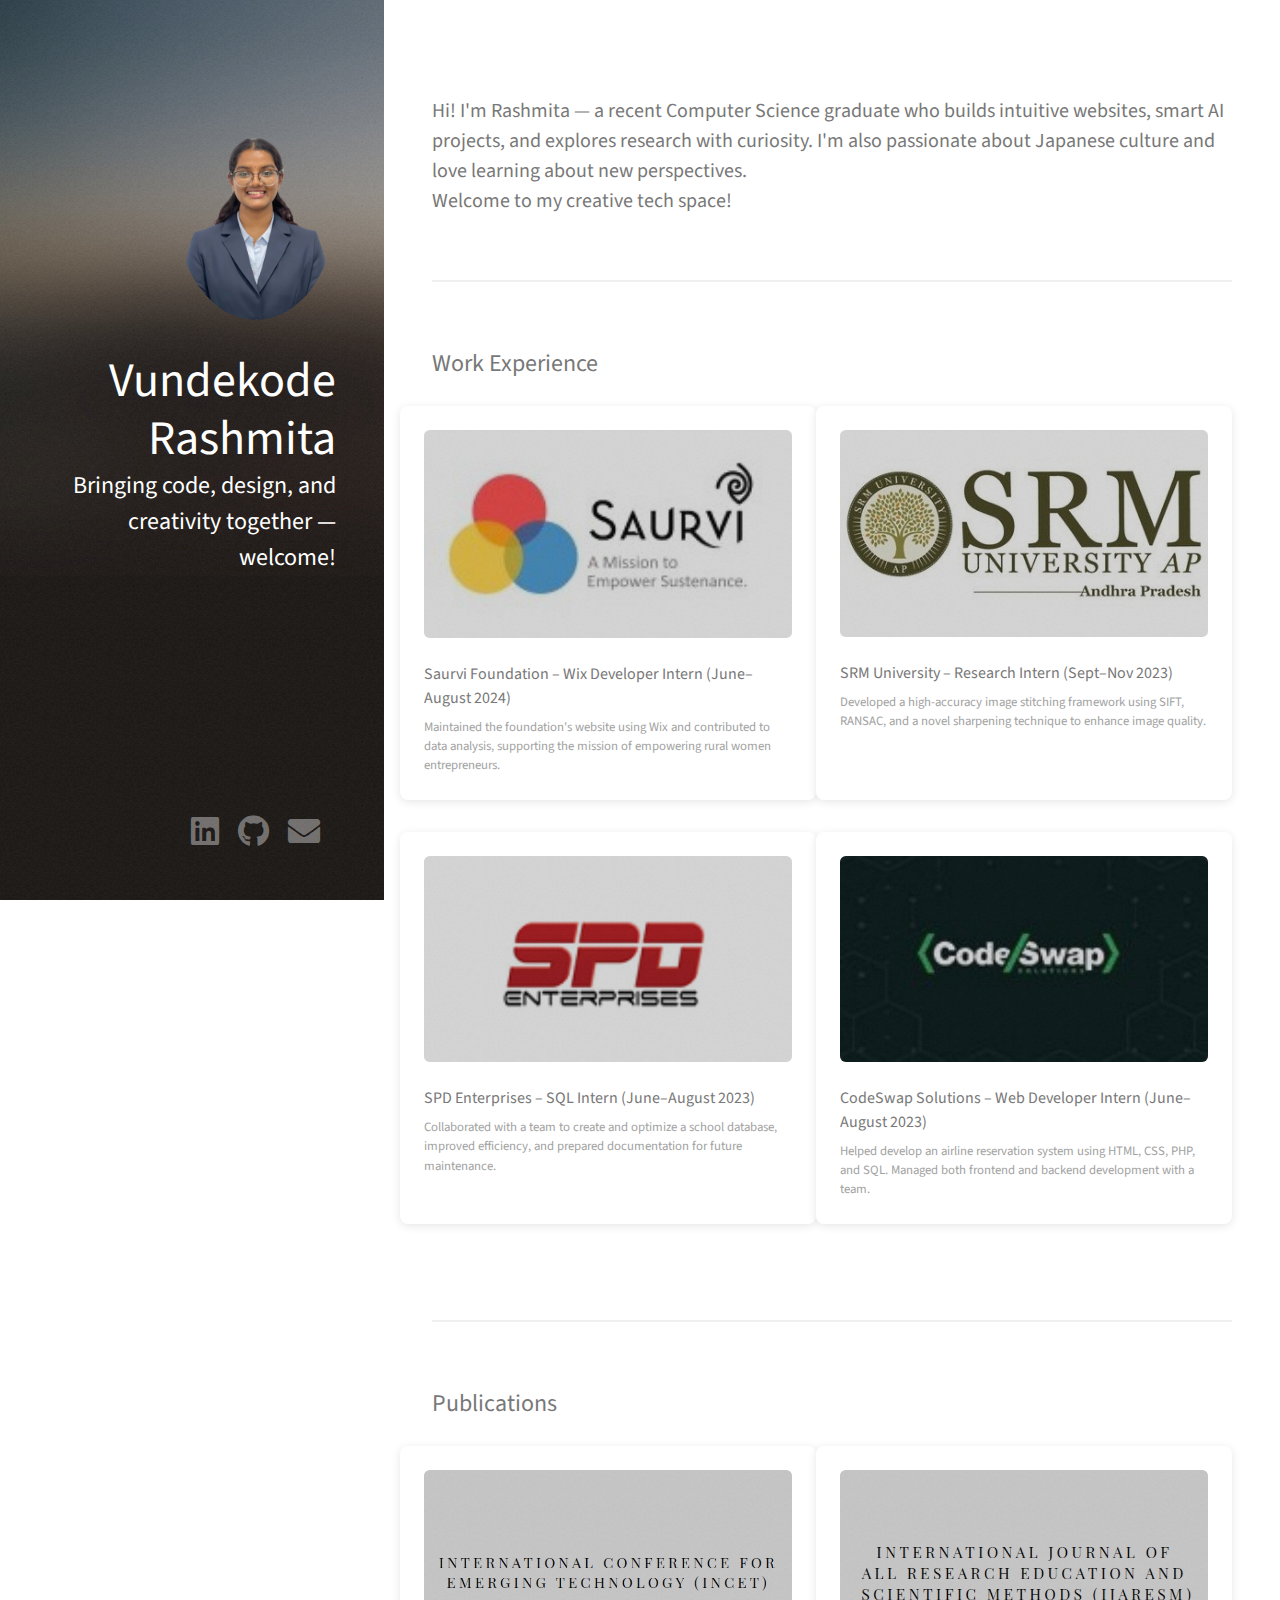
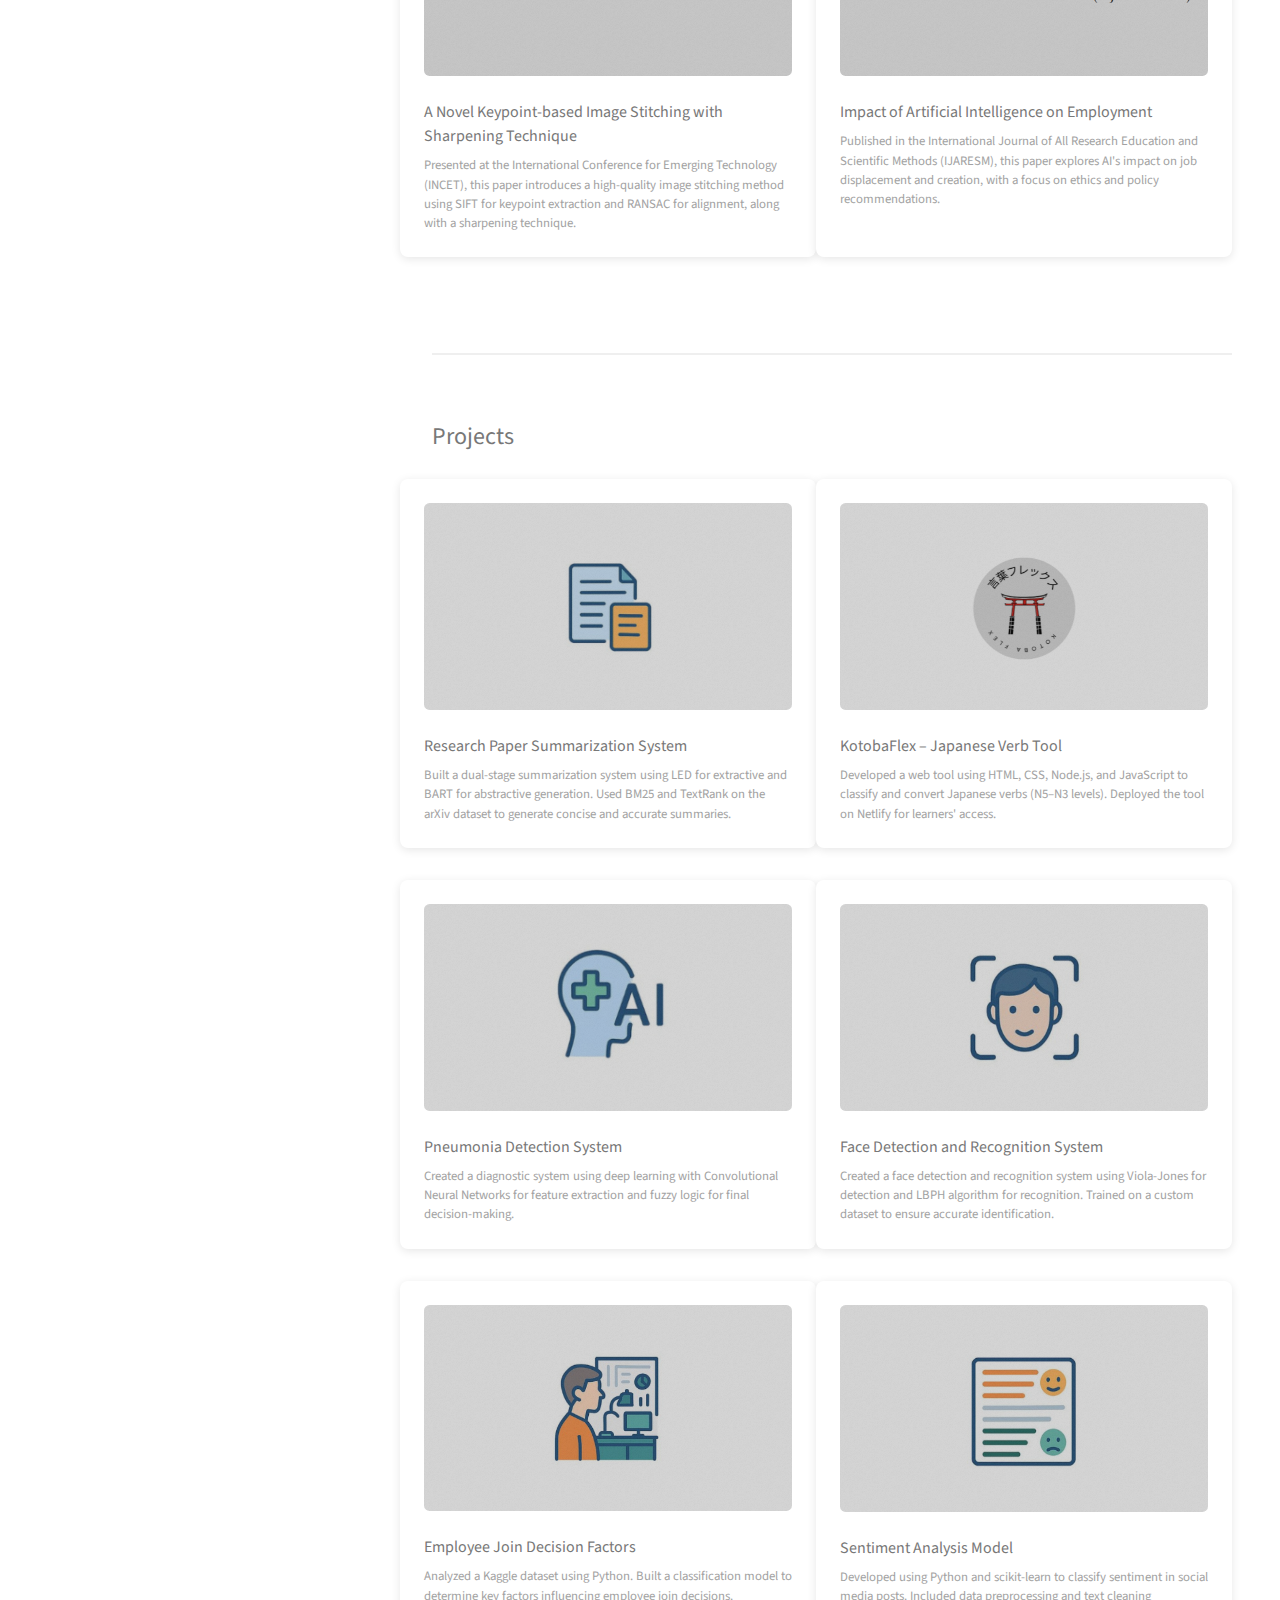
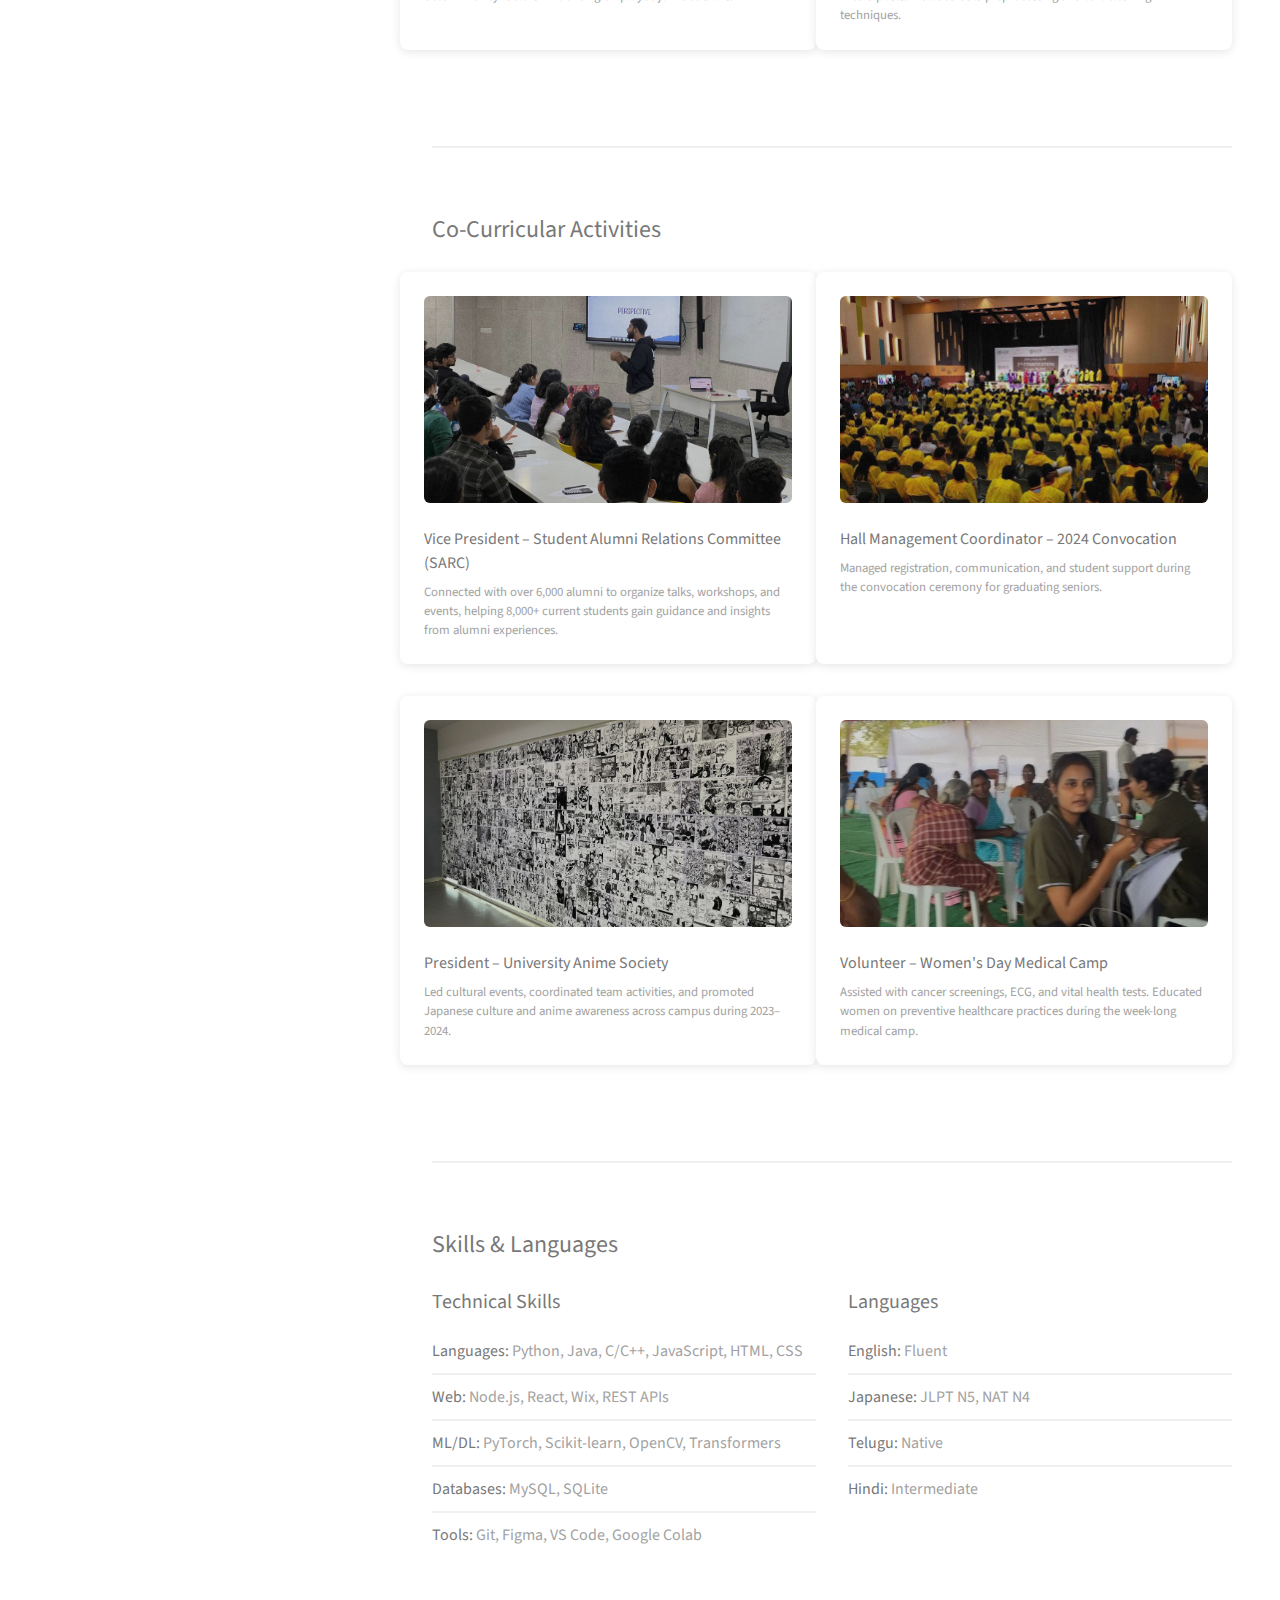
<file: html5up-strata/index.html>
<!DOCTYPE HTML>
<!--
	Strata by HTML5 UP
	html5up.net | @ajlkn
	Free for personal and commercial use under the CCA 3.0 license (html5up.net/license)
--><style>
  section .work-item {
    background-color: #fff;
    padding: 1.5em;
    border-radius: 8px;
    box-shadow: 0 2px 10px rgba(0,0,0,0.1);
    transition: transform 0.3s ease;
  }

  section .work-item:hover {
    transform: translateY(-5px);
  }

  section .work-item img {
    border-radius: 6px;
    margin-bottom: 1em;
  }
</style>

<html>
	<head>
		<title>Portfolio</title>
		<meta charset="utf-8" />
		<meta name="viewport" content="width=device-width, initial-scale=1, user-scalable=no" />
		<link rel="stylesheet" href="assets/css/main.css" />
	</head>
	<body class="is-preload">

		<!-- Header -->
			<header id="header">
				<div class="inner">
					<a href="#" class="image avatar"><img src="images\IMG_7330.PNG" alt="" /></a>
					<h1><strong>Vundekode Rashmita</strong><br /></h1>
					<h4>Bringing code, design, and creativity together — welcome!<br /></h4>
					
				</div>
			</header>

		<!-- Main -->
			<div id="main">

				<!-- One -->
					<section id="one">
						<header class="major">
							<h3>Hi! I'm Rashmita — a recent Computer Science graduate who builds intuitive websites, smart AI projects, and explores research with curiosity. I'm also passionate about Japanese culture and love learning about new perspectives. 
								<br>Welcome to my creative tech space!
							</h3>
						</header>
					</section>

				<!-- Work Experience -->
<section id="work-experience"> 
	<h2>Work Experience</h2>
	<div class="row">

		<!-- Saurvi Foundation -->
		<article class="col-6 col-12-xsmall work-item">
			<a href="images/fulls/01.jpg" class="image fit thumb">
				<img src="images\saurvi.jpeg" alt="Saurvi Foundation" />
			</a>
			<h3>Saurvi Foundation – Wix Developer Intern (June–August 2024)</h3>
			<p>Maintained the foundation's website using Wix and contributed to data analysis, supporting the mission of empowering rural women entrepreneurs.</p>
		</article>

		<!-- SRM University -->
		<article class="col-6 col-12-xsmall work-item">
			<a href="images\SRM.jpeg" class="image fit thumb">
				<img src="images\SRM.jpg" alt="SRM University" />
			</a>
			<h3>SRM University – Research Intern (Sept–Nov 2023)</h3>
			<p>Developed a high-accuracy image stitching framework using SIFT, RANSAC, and a novel sharpening technique to enhance image quality.</p>
		</article>

		<!-- SPD Enterprises -->
		<article class="col-6 col-12-xsmall work-item">
			<a href="images/fulls/03.jpg" class="image fit thumb">
				<img src="images\SPD.jpg" alt="SPD Enterprises" />
			</a>
			<h3>SPD Enterprises – SQL Intern (June–August 2023)</h3>
			<p>Collaborated with a team to create and optimize a school database, improved efficiency, and prepared documentation for future maintenance.</p>
		</article>

		<!-- CodeSwap Solutions -->
		<article class="col-6 col-12-xsmall work-item">
			<a href="images/fulls/04.jpg" class="image fit thumb">
				<img src="images\CodeSwap.jpeg" alt="CodeSwap Solutions" />
			</a>
			<h3>CodeSwap Solutions – Web Developer Intern (June–August 2023)</h3>
			<p>Helped develop an airline reservation system using HTML, CSS, PHP, and SQL. Managed both frontend and backend development with a team.</p>
		</article>

	</div>
</section>

<!-- Publications -->
<section id="publications"> 
	<h2>Publications</h2>
	<div class="row">

		<!-- Image Stitching Paper -->
		<article class="col-6 col-12-xsmall work-item">
			<a href="images/fulls/02.jpg" class="image fit thumb">
				<img src="images\INCET.png" alt="Image Stitching Paper" />
			</a>
			<h3>A Novel Keypoint-based Image Stitching with Sharpening Technique</h3>
			<p>Presented at the International Conference for Emerging Technology (INCET), this paper introduces a high-quality image stitching method using SIFT for keypoint extraction and RANSAC for alignment, along with a sharpening technique.</p>
		</article>

		<!-- AI and Employment Paper -->
		<article class="col-6 col-12-xsmall work-item">
			<a href="images/fulls/03.jpg" class="image fit thumb">
				<img src="images\IJARESM.png" alt="AI and Employment Paper" />
			</a>
			<h3>Impact of Artificial Intelligence on Employment</h3>
			<p>Published in the International Journal of All Research Education and Scientific Methods (IJARESM), this paper explores AI's impact on job displacement and creation, with a focus on ethics and policy recommendations.</p>
		</article>

	</div>
</section>


<!-- Projects -->
<section id="projects"> 
	<h2>Projects</h2>
	<div class="row">

		<!-- Research Paper Summarizer -->
		<article class="col-6 col-12-xsmall work-item">
			<a href="images\Research.jpg" class="image fit thumb">
				<img src="images\research logo.png" alt="Research Paper Summarizer" />
			</a>
			<h3>Research Paper Summarization System</h3>
			<p>Built a dual-stage summarization system using LED for extractive and BART for abstractive generation. Used BM25 and TextRank on the arXiv dataset to generate concise and accurate summaries.</p>
		</article>

		<!-- KotobaFlex -->
		<article class="col-6 col-12-xsmall work-item">
			<a href="images/fulls/04.jpg" class="image fit thumb">
				<img src="images\Kotoba logo.png" alt="KotobaFlex" />
			</a>
			<h3>KotobaFlex – Japanese Verb Tool</h3>
			<p>Developed a web tool using HTML, CSS, Node.js, and JavaScript to classify and convert Japanese verbs (N5–N3 levels). Deployed the tool on Netlify for learners' access.</p>
		</article>

		<!-- Pneumonia Detection System -->
		<article class="col-6 col-12-xsmall work-item">
			<a href="images/fulls/05.jpg" class="image fit thumb">
				<img src="images\pnue logo.png" alt="Pneumonia Detection" />
			</a>
			<h3>Pneumonia Detection System</h3>
			<p>Created a diagnostic system using deep learning with Convolutional Neural Networks for feature extraction and fuzzy logic for final decision-making.</p>
		</article>

<!-- Face Detection and Recognition -->
		<article class="col-6 col-12-xsmall work-item">
			<a href="images/fulls/08.jpg" class="image fit thumb">
				<img src="images\face logo.png" alt="Face Recognition" />
			</a>
			<h3>Face Detection and Recognition System</h3>
			<p>Created a face detection and recognition system using Viola-Jones for detection and LBPH algorithm for recognition. Trained on a custom dataset to ensure accurate identification.</p>
		</article>

		<!-- Employee Join Decision Factors -->
		<article class="col-6 col-12-xsmall work-item">
			<a href="images/fulls/06.jpg" class="image fit thumb">
				<img src="images\employe logo.png" alt="Employee Decision Factors" />
			</a>
			<h3>Employee Join Decision Factors</h3>
			<p>Analyzed a Kaggle dataset using Python. Built a classification model to determine key factors influencing employee join decisions.</p>
		</article>

		<!-- Sentiment Analysis -->
		<article class="col-6 col-12-xsmall work-item">
			<a href="images/fulls/07.jpg" class="image fit thumb">
				<img src="images\senti logo.png" alt="Sentiment Analysis" />
			</a>
			<h3>Sentiment Analysis Model</h3>
			<p>Developed using Python and scikit-learn to classify sentiment in social media posts. Included data preprocessing and text cleaning techniques.</p>
		</article>

	</div>
</section>


<!-- Co-Curricular Activities -->
<section id="co-curricular"> 
	<h2>Co-Curricular Activities</h2>
	<div class="row">

		<!-- SARC Vice President -->
		<article class="col-6 col-12-xsmall work-item">
			<a href="images/fulls/04.jpg" class="image fit thumb">
				<img src="images\sarc.jpg" alt="SARC Vice President" />
			</a>
			<h3>Vice President – Student Alumni Relations Committee (SARC)</h3>
			<p>Connected with over 6,000 alumni to organize talks, workshops, and events, helping 8,000+ current students gain guidance and insights from alumni experiences.</p>
		</article>

		<!-- Convocation Volunteer -->
		<article class="col-6 col-12-xsmall work-item">
			<a href="images/fulls/05.jpg" class="image fit thumb">
				<img src="images\convocation.jpg" alt="Convocation Volunteer" />
			</a>
			<h3>Hall Management Coordinator – 2024 Convocation</h3>
			<p>Managed registration, communication, and student support during the convocation ceremony for graduating seniors.</p>
		</article>

		<!-- Anime Club President -->
		<article class="col-6 col-12-xsmall work-item">
			<a href="images/fulls/06.jpg" class="image fit thumb">
				<img src="images\anime.jpg" alt="Anime Society President" />
			</a>
			<h3>President – University Anime Society</h3>
			<p>Led cultural events, coordinated team activities, and promoted Japanese culture and anime awareness across campus during 2023–2024.</p>
		</article>

		<!-- Medical Camp Volunteer -->
		<article class="col-6 col-12-xsmall work-item">
			<a href="images/fulls/07.jpg" class="image fit thumb">
				<img src="images\women.jpg" alt="Medical Camp Volunteer" />
			</a>
			<h3>Volunteer – Women's Day Medical Camp</h3>
			<p>Assisted with cancer screenings, ECG, and vital health tests. Educated women on preventive healthcare practices during the week-long medical camp.</p>
		</article>

	</div>
</section>

<!-- <!-- Skills & Languages -->
<section id="skills">
  <h2>Skills & Languages</h2>
  <div class="row">

    <!-- Skills -->
    <article class="col-6 col-12-xsmall">
      <h3>Technical Skills</h3>
      <ul class="alt">
        <li><strong>Languages:</strong> Python, Java, C/C++, JavaScript, HTML, CSS</li>
        <li><strong>Web:</strong> Node.js, React, Wix, REST APIs</li>
        <li><strong>ML/DL:</strong> PyTorch, Scikit-learn, OpenCV, Transformers</li>
        <li><strong>Databases:</strong> MySQL, SQLite</li>
        <li><strong>Tools:</strong> Git, Figma, VS Code, Google Colab</li>
      </ul>
    </article>

    <!-- Languages -->
    <article class="col-6 col-12-xsmall">
      <h3>Languages</h3>
      <ul class="alt">
        <li><strong>English:</strong> Fluent</li>
        <li><strong>Japanese:</strong> JLPT N5, NAT N4</li>
        <li><strong>Telugu:</strong> Native</li>
        <li><strong>Hindi:</strong> Intermediate</li>
      </ul>
    </article>

  </div>
</section>


			<footer id="footer">
				<div class="inner">
					<ul class="icons">
						<li><a href="https://www.linkedin.com/in/rashmita-vundekode-b94478241/" class="icon brands fa-linkedin"><span class="label">LinkedIn</span></a></li>
						<li><a href="https://github.com/vundekoderashmita" class="icon brands fa-github"><span class="label">Github</span></a></li>
						<li>
  <a href="#" class="icon solid fa-envelope" onclick="copyEmail()"> 
    <span class="label">Email</span>
  </a>
</li>

<script>
  function copyEmail() {
    const email = "rashmita_v@srmap.edu.in";
    navigator.clipboard.writeText(email).then(() => {
      alert("Email copied to clipboard!");
    }).catch(err => {
      alert("Failed to copy email.");
      console.error(err);
    });
  }
</script>

					</ul>
				</div>
			</footer>

		<!-- Scripts -->
			<script src="assets/js/jquery.min.js"></script>
			<script src="assets/js/jquery.poptrox.min.js"></script>
			<script src="assets/js/browser.min.js"></script>
			<script src="assets/js/breakpoints.min.js"></script> 
			<script src="assets/js/util.js"></script>
			<script src="assets/js/main.js"></script>

	</body>
</html>
</file>
<file: html5up-strata/assets/css/main.css>
@import url("fontawesome-all.min.css");
@import url("https://fonts.googleapis.com/css?family=Source+Sans+Pro:400,400italic");

/*
	Strata by HTML5 UP
	html5up.net | @ajlkn
	Free for personal and commercial use under the CCA 3.0 license (html5up.net/license)
*/

html, body, div, span, applet, object,
iframe, h1, h2, h3, h4, h5, h6, p, blockquote,
pre, a, abbr, acronym, address, big, cite,
code, del, dfn, em, img, ins, kbd, q, s, samp,
small, strike, strong, sub, sup, tt, var, b,
u, i, center, dl, dt, dd, ol, ul, li, fieldset,
form, label, legend, table, caption, tbody,
tfoot, thead, tr, th, td, article, aside,
canvas, details, embed, figure, figcaption,
footer, header, hgroup, menu, nav, output, ruby,
section, summary, time, mark, audio, video {
	margin: 0;
	padding: 0;
	border: 0;
	font-size: 100%;
	font: inherit;
	vertical-align: baseline;}

article, aside, details, figcaption, figure,
footer, header, hgroup, menu, nav, section {
	display: block;}

body {
	line-height: 1;
}

ol, ul {
	list-style: none;
}

blockquote, q {
	quotes: none;
}

	blockquote:before, blockquote:after, q:before, q:after {
		content: '';
		content: none;
	}

table {
	border-collapse: collapse;
	border-spacing: 0;
}

body {
	-webkit-text-size-adjust: none;
}

mark {
	background-color: transparent;
	color: inherit;
}

input::-moz-focus-inner {
	border: 0;
	padding: 0;
}

input, select, textarea {
	-moz-appearance: none;
	-webkit-appearance: none;
	-ms-appearance: none;
	appearance: none;
}

/* Basic */

	html {
		box-sizing: border-box;
	}

	*, *:before, *:after {
		box-sizing: inherit;
	}

	body {
		background: #fff;
	}

		body.is-preload *, body.is-preload *:before, body.is-preload *:after {
			-moz-animation: none !important;
			-webkit-animation: none !important;
			-ms-animation: none !important;
			animation: none !important;
			-moz-transition: none !important;
			-webkit-transition: none !important;
			-ms-transition: none !important;
			transition: none !important;
		}

	body, input, select, textarea {
		color: #a2a2a2;
		font-family: "Source Sans Pro", Helvetica, sans-serif;
		font-size: 16pt;
		font-weight: 400;
		line-height: 1.75em;
	}

	a {
		-moz-transition: color 0.2s ease-in-out, border-color 0.2s ease-in-out;
		-webkit-transition: color 0.2s ease-in-out, border-color 0.2s ease-in-out;
		-ms-transition: color 0.2s ease-in-out, border-color 0.2s ease-in-out;
		transition: color 0.2s ease-in-out, border-color 0.2s ease-in-out;
		border-bottom: dotted 1px;
		color: #49bf9d;
		text-decoration: none;
	}

		a:hover {
			border-bottom-color: transparent;
			color: #49bf9d !important;
			text-decoration: none;
		}

	strong, b {
		color: #787878;
		font-weight: 400;
	}

	em, i {
		font-style: italic;
	}

	p {
		margin: 0 0 2em 0;
	}

	h1, h2, h3, h4, h5, h6 {
		color: #787878;
		font-weight: 400;
		line-height: 1em;
		margin: 0 0 1em 0;
	}

		h1 a, h2 a, h3 a, h4 a, h5 a, h6 a {
			color: inherit;
			text-decoration: none;
		}

	h1 {
		font-size: 2em;
		line-height: 1.5em;
	}

	h2 {
		font-size: 1.5em;
		line-height: 1.5em;
	}

	h3 {
		font-size: 1.25em;
		line-height: 1.5em;
	}

	h4 {
		font-size: 1.1em;
		line-height: 1.5em;
	}

	h5 {
		font-size: 0.9em;
		line-height: 1.5em;
	}

	h6 {
		font-size: 0.7em;
		line-height: 1.5em;
	}

	sub {
		font-size: 0.8em;
		position: relative;
		top: 0.5em;
	}

	sup {
		font-size: 0.8em;
		position: relative;
		top: -0.5em;
	}

	hr {
		border: 0;
		border-bottom: solid 2px #efefef;
		margin: 2em 0;
	}

		hr.major {
			margin: 3em 0;
		}

	blockquote {
		border-left: solid 6px #efefef;
		font-style: italic;
		margin: 0 0 2em 0;
		padding: 0.5em 0 0.5em 1.5em;
	}

	code {
		background: #f7f7f7;
		border-radius: 0.35em;
		border: solid 2px #efefef;
		font-family: "Courier New", monospace;
		font-size: 0.9em;
		margin: 0 0.25em;
		padding: 0.25em 0.65em;
	}

	pre {
		-webkit-overflow-scrolling: touch;
		font-family: "Courier New", monospace;
		font-size: 0.9em;
		margin: 0 0 2em 0;
	}

		pre code {
			display: block;
			line-height: 1.75em;
			padding: 1em 1.5em;
			overflow-x: auto;
		}

	.align-left {
		text-align: left;
	}

	.align-center {
		text-align: center;
	}

	.align-right {
		text-align: right;
	}

/* Container */

	.container {
		margin: 0 auto;
		max-width: calc(100% - 4em);
		width: 100%;
	}

		.container.xsmall {
			width: 25%;
		}

		.container.small {
			width: 50%;
		}

		.container.medium {
			width: 75%;
		}

		.container.large {
			width: 125%;
		}

		.container.xlarge {
			width: 150%;
		}

		.container.max {
			width: 100%;
		}

		@media screen and (max-width: 980px) {

			.container {
				width: 100% !important;
				max-width: 100% !important;
			}

		}

		@media screen and (max-width: 480px) {

			.container {
				max-width: calc(100% - 3em);
			}

		}

/* Row */

	.row {
		display: flex;
		flex-wrap: wrap;
		box-sizing: border-box;
		align-items: stretch;
	}

		.row > * {
			box-sizing: border-box;
		}

		.row.gtr-uniform > * > :last-child {
			margin-bottom: 0;
		}

		.row.aln-left {
			justify-content: flex-start;
		}

		.row.aln-center {
			justify-content: center;
		}

		.row.aln-right {
			justify-content: flex-end;
		}

		.row.aln-top {
			align-items: flex-start;
		}

		.row.aln-middle {
			align-items: center;
		}

		.row.aln-bottom {
			align-items: flex-end;
		}

		.row > .imp {
			order: -1;
		}

		.row > .col-1 {
			width: 8.33333%;
		}

		.row > .off-1 {
			margin-left: 8.33333%;
		}

		.row > .col-2 {
			width: 16.66667%;
		}

		.row > .off-2 {
			margin-left: 16.66667%;
		}

		.row > .col-3 {
			width: 25%;
		}

		.row > .off-3 {
			margin-left: 25%;
		}

		.row > .col-4 {
			width: 33.33333%;
		}

		.row > .off-4 {
			margin-left: 33.33333%;
		}

		.row > .col-5 {
			width: 41.66667%;
		}

		.row > .off-5 {
			margin-left: 41.66667%;
		}

		.row > .col-6 {
			width: 50%;
		}

		.row > .off-6 {
			margin-left: 50%;
		}

		.row > .col-7 {
			width: 58.33333%;
		}

		.row > .off-7 {
			margin-left: 58.33333%;
		}

		.row > .col-8 {
			width: 66.66667%;
		}

		.row > .off-8 {
			margin-left: 66.66667%;
		}

		.row > .col-9 {
			width: 75%;
		}

		.row > .off-9 {
			margin-left: 75%;
		}

		.row > .col-10 {
			width: 83.33333%;
		}

		.row > .off-10 {
			margin-left: 83.33333%;
		}

		.row > .col-11 {
			width: 91.66667%;
		}

		.row > .off-11 {
			margin-left: 91.66667%;
		}

		.row > .col-12 {
			width: 100%;
		}

		.row > .off-12 {
			margin-left: 100%;
		}

		.row.gtr-0 {
			margin-top: 0;
			margin-left: 0em;
		}

			.row.gtr-0 > * {
				padding: 0 0 0 0em;
			}

			.row.gtr-0.gtr-uniform {
				margin-top: 0em;
			}

				.row.gtr-0.gtr-uniform > * {
					padding-top: 0em;
				}

		.row.gtr-25 {
			margin-top: 0;
			margin-left: -0.625em;
		}

			.row.gtr-25 > * {
				padding: 0 0 0 0.625em;
			}

			.row.gtr-25.gtr-uniform {
				margin-top: -0.625em;
			}

				.row.gtr-25.gtr-uniform > * {
					padding-top: 0.625em;
				}

		.row.gtr-50 {
			margin-top: 0;
			margin-left: -1.25em;
		}

			.row.gtr-50 > * {
				padding: 0 0 0 1.25em;
			}

			.row.gtr-50.gtr-uniform {
				margin-top: -1.25em;
			}

				.row.gtr-50.gtr-uniform > * {
					padding-top: 1.25em;
				}

		.row {
			margin-top: 0;
			margin-left: -2.5em;
		}

			.row > * {
				padding: 0 0 0 2.5em;
			}

			.row.gtr-uniform {
				margin-top: -2.5em;
			}

				.row.gtr-uniform > * {
					padding-top: 2.5em;
				}

		.row.gtr-150 {
			margin-top: 0;
			margin-left: -3.75em;
		}

			.row.gtr-150 > * {
				padding: 0 0 0 3.75em;
			}

			.row.gtr-150.gtr-uniform {
				margin-top: -3.75em;
			}

				.row.gtr-150.gtr-uniform > * {
					padding-top: 3.75em;
				}

		.row.gtr-200 {
			margin-top: 0;
			margin-left: -5em;
		}

			.row.gtr-200 > * {
				padding: 0 0 0 5em;
			}

			.row.gtr-200.gtr-uniform {
				margin-top: -5em;
			}

				.row.gtr-200.gtr-uniform > * {
					padding-top: 5em;
				}

		@media screen and (max-width: 1800px) {

			.row {
				display: flex;
				flex-wrap: wrap;
				box-sizing: border-box;
				align-items: stretch;
			}

				.row > * {
					box-sizing: border-box;
				}

				.row.gtr-uniform > * > :last-child {
					margin-bottom: 0;
				}

				.row.aln-left {
					justify-content: flex-start;
				}

				.row.aln-center {
					justify-content: center;
				}

				.row.aln-right {
					justify-content: flex-end;
				}

				.row.aln-top {
					align-items: flex-start;
				}

				.row.aln-middle {
					align-items: center;
				}

				.row.aln-bottom {
					align-items: flex-end;
				}

				.row > .imp-xlarge {
					order: -1;
				}

				.row > .col-1-xlarge {
					width: 8.33333%;
				}

				.row > .off-1-xlarge {
					margin-left: 8.33333%;
				}

				.row > .col-2-xlarge {
					width: 16.66667%;
				}

				.row > .off-2-xlarge {
					margin-left: 16.66667%;
				}

				.row > .col-3-xlarge {
					width: 25%;
				}

				.row > .off-3-xlarge {
					margin-left: 25%;
				}

				.row > .col-4-xlarge {
					width: 33.33333%;
				}

				.row > .off-4-xlarge {
					margin-left: 33.33333%;
				}

				.row > .col-5-xlarge {
					width: 41.66667%;
				}

				.row > .off-5-xlarge {
					margin-left: 41.66667%;
				}

				.row > .col-6-xlarge {
					width: 50%;
				}

				.row > .off-6-xlarge {
					margin-left: 50%;
				}

				.row > .col-7-xlarge {
					width: 58.33333%;
				}

				.row > .off-7-xlarge {
					margin-left: 58.33333%;
				}

				.row > .col-8-xlarge {
					width: 66.66667%;
				}

				.row > .off-8-xlarge {
					margin-left: 66.66667%;
				}

				.row > .col-9-xlarge {
					width: 75%;
				}

				.row > .off-9-xlarge {
					margin-left: 75%;
				}

				.row > .col-10-xlarge {
					width: 83.33333%;
				}

				.row > .off-10-xlarge {
					margin-left: 83.33333%;
				}

				.row > .col-11-xlarge {
					width: 91.66667%;
				}

				.row > .off-11-xlarge {
					margin-left: 91.66667%;
				}

				.row > .col-12-xlarge {
					width: 100%;
				}

				.row > .off-12-xlarge {
					margin-left: 100%;
				}

				.row.gtr-0 {
					margin-top: 0;
					margin-left: 0em;
				}

					.row.gtr-0 > * {
						padding: 0 0 0 0em;
					}

					.row.gtr-0.gtr-uniform {
						margin-top: 0em;
					}

						.row.gtr-0.gtr-uniform > * {
							padding-top: 0em;
						}

				.row.gtr-25 {
					margin-top: 0;
					margin-left: -0.625em;
				}

					.row.gtr-25 > * {
						padding: 0 0 0 0.625em;
					}

					.row.gtr-25.gtr-uniform {
						margin-top: -0.625em;
					}

						.row.gtr-25.gtr-uniform > * {
							padding-top: 0.625em;
						}

				.row.gtr-50 {
					margin-top: 0;
					margin-left: -1.25em;
				}

					.row.gtr-50 > * {
						padding: 0 0 0 1.25em;
					}

					.row.gtr-50.gtr-uniform {
						margin-top: -1.25em;
					}

						.row.gtr-50.gtr-uniform > * {
							padding-top: 1.25em;
						}

				.row {
					margin-top: 0;
					margin-left: -2.5em;
				}

					.row > * {
						padding: 0 0 0 2.5em;
					}

					.row.gtr-uniform {
						margin-top: -2.5em;
					}

						.row.gtr-uniform > * {
							padding-top: 2.5em;
						}

				.row.gtr-150 {
					margin-top: 0;
					margin-left: -3.75em;
				}

					.row.gtr-150 > * {
						padding: 0 0 0 3.75em;
					}

					.row.gtr-150.gtr-uniform {
						margin-top: -3.75em;
					}

						.row.gtr-150.gtr-uniform > * {
							padding-top: 3.75em;
						}

				.row.gtr-200 {
					margin-top: 0;
					margin-left: -5em;
				}

					.row.gtr-200 > * {
						padding: 0 0 0 5em;
					}

					.row.gtr-200.gtr-uniform {
						margin-top: -5em;
					}

						.row.gtr-200.gtr-uniform > * {
							padding-top: 5em;
						}

		}

		@media screen and (max-width: 1280px) {

			.row {
				display: flex;
				flex-wrap: wrap;
				box-sizing: border-box;
				align-items: stretch;
			}

				.row > * {
					box-sizing: border-box;
				}

				.row.gtr-uniform > * > :last-child {
					margin-bottom: 0;
				}

				.row.aln-left {
					justify-content: flex-start;
				}

				.row.aln-center {
					justify-content: center;
				}

				.row.aln-right {
					justify-content: flex-end;
				}

				.row.aln-top {
					align-items: flex-start;
				}

				.row.aln-middle {
					align-items: center;
				}

				.row.aln-bottom {
					align-items: flex-end;
				}

				.row > .imp-large {
					order: -1;
				}

				.row > .col-1-large {
					width: 8.33333%;
				}

				.row > .off-1-large {
					margin-left: 8.33333%;
				}

				.row > .col-2-large {
					width: 16.66667%;
				}

				.row > .off-2-large {
					margin-left: 16.66667%;
				}

				.row > .col-3-large {
					width: 25%;
				}

				.row > .off-3-large {
					margin-left: 25%;
				}

				.row > .col-4-large {
					width: 33.33333%;
				}

				.row > .off-4-large {
					margin-left: 33.33333%;
				}

				.row > .col-5-large {
					width: 41.66667%;
				}

				.row > .off-5-large {
					margin-left: 41.66667%;
				}

				.row > .col-6-large {
					width: 50%;
				}

				.row > .off-6-large {
					margin-left: 50%;
				}

				.row > .col-7-large {
					width: 58.33333%;
				}

				.row > .off-7-large {
					margin-left: 58.33333%;
				}

				.row > .col-8-large {
					width: 66.66667%;
				}

				.row > .off-8-large {
					margin-left: 66.66667%;
				}

				.row > .col-9-large {
					width: 75%;
				}

				.row > .off-9-large {
					margin-left: 75%;
				}

				.row > .col-10-large {
					width: 83.33333%;
				}

				.row > .off-10-large {
					margin-left: 83.33333%;
				}

				.row > .col-11-large {
					width: 91.66667%;
				}

				.row > .off-11-large {
					margin-left: 91.66667%;
				}

				.row > .col-12-large {
					width: 100%;
				}

				.row > .off-12-large {
					margin-left: 100%;
				}

				.row.gtr-0 {
					margin-top: 0;
					margin-left: 0em;
				}

					.row.gtr-0 > * {
						padding: 0 0 0 0em;
					}

					.row.gtr-0.gtr-uniform {
						margin-top: 0em;
					}

						.row.gtr-0.gtr-uniform > * {
							padding-top: 0em;
						}

				.row.gtr-25 {
					margin-top: 0;
					margin-left: -0.5em;
				}

					.row.gtr-25 > * {
						padding: 0 0 0 0.5em;
					}

					.row.gtr-25.gtr-uniform {
						margin-top: -0.5em;
					}

						.row.gtr-25.gtr-uniform > * {
							padding-top: 0.5em;
						}

				.row.gtr-50 {
					margin-top: 0;
					margin-left: -1em;
				}

					.row.gtr-50 > * {
						padding: 0 0 0 1em;
					}

					.row.gtr-50.gtr-uniform {
						margin-top: -1em;
					}

						.row.gtr-50.gtr-uniform > * {
							padding-top: 1em;
						}

				.row {
					margin-top: 0;
					margin-left: -2em;
				}

					.row > * {
						padding: 0 0 0 2em;
					}

					.row.gtr-uniform {
						margin-top: -2em;
					}

						.row.gtr-uniform > * {
							padding-top: 2em;
						}

				.row.gtr-150 {
					margin-top: 0;
					margin-left: -3em;
				}

					.row.gtr-150 > * {
						padding: 0 0 0 3em;
					}

					.row.gtr-150.gtr-uniform {
						margin-top: -3em;
					}

						.row.gtr-150.gtr-uniform > * {
							padding-top: 3em;
						}

				.row.gtr-200 {
					margin-top: 0;
					margin-left: -4em;
				}

					.row.gtr-200 > * {
						padding: 0 0 0 4em;
					}

					.row.gtr-200.gtr-uniform {
						margin-top: -4em;
					}

						.row.gtr-200.gtr-uniform > * {
							padding-top: 4em;
						}

		}

		@media screen and (max-width: 980px) {

			.row {
				display: flex;
				flex-wrap: wrap;
				box-sizing: border-box;
				align-items: stretch;
			}

				.row > * {
					box-sizing: border-box;
				}

				.row.gtr-uniform > * > :last-child {
					margin-bottom: 0;
				}

				.row.aln-left {
					justify-content: flex-start;
				}

				.row.aln-center {
					justify-content: center;
				}

				.row.aln-right {
					justify-content: flex-end;
				}

				.row.aln-top {
					align-items: flex-start;
				}

				.row.aln-middle {
					align-items: center;
				}

				.row.aln-bottom {
					align-items: flex-end;
				}

				.row > .imp-medium {
					order: -1;
				}

				.row > .col-1-medium {
					width: 8.33333%;
				}

				.row > .off-1-medium {
					margin-left: 8.33333%;
				}

				.row > .col-2-medium {
					width: 16.66667%;
				}

				.row > .off-2-medium {
					margin-left: 16.66667%;
				}

				.row > .col-3-medium {
					width: 25%;
				}

				.row > .off-3-medium {
					margin-left: 25%;
				}

				.row > .col-4-medium {
					width: 33.33333%;
				}

				.row > .off-4-medium {
					margin-left: 33.33333%;
				}

				.row > .col-5-medium {
					width: 41.66667%;
				}

				.row > .off-5-medium {
					margin-left: 41.66667%;
				}

				.row > .col-6-medium {
					width: 50%;
				}

				.row > .off-6-medium {
					margin-left: 50%;
				}

				.row > .col-7-medium {
					width: 58.33333%;
				}

				.row > .off-7-medium {
					margin-left: 58.33333%;
				}

				.row > .col-8-medium {
					width: 66.66667%;
				}

				.row > .off-8-medium {
					margin-left: 66.66667%;
				}

				.row > .col-9-medium {
					width: 75%;
				}

				.row > .off-9-medium {
					margin-left: 75%;
				}

				.row > .col-10-medium {
					width: 83.33333%;
				}

				.row > .off-10-medium {
					margin-left: 83.33333%;
				}

				.row > .col-11-medium {
					width: 91.66667%;
				}

				.row > .off-11-medium {
					margin-left: 91.66667%;
				}

				.row > .col-12-medium {
					width: 100%;
				}

				.row > .off-12-medium {
					margin-left: 100%;
				}

				.row.gtr-0 {
					margin-top: 0;
					margin-left: 0em;
				}

					.row.gtr-0 > * {
						padding: 0 0 0 0em;
					}

					.row.gtr-0.gtr-uniform {
						margin-top: 0em;
					}

						.row.gtr-0.gtr-uniform > * {
							padding-top: 0em;
						}

				.row.gtr-25 {
					margin-top: 0;
					margin-left: -0.5em;
				}

					.row.gtr-25 > * {
						padding: 0 0 0 0.5em;
					}

					.row.gtr-25.gtr-uniform {
						margin-top: -0.5em;
					}

						.row.gtr-25.gtr-uniform > * {
							padding-top: 0.5em;
						}

				.row.gtr-50 {
					margin-top: 0;
					margin-left: -1em;
				}

					.row.gtr-50 > * {
						padding: 0 0 0 1em;
					}

					.row.gtr-50.gtr-uniform {
						margin-top: -1em;
					}

						.row.gtr-50.gtr-uniform > * {
							padding-top: 1em;
						}

				.row {
					margin-top: 0;
					margin-left: -2em;
				}

					.row > * {
						padding: 0 0 0 2em;
					}

					.row.gtr-uniform {
						margin-top: -2em;
					}

						.row.gtr-uniform > * {
							padding-top: 2em;
						}

				.row.gtr-150 {
					margin-top: 0;
					margin-left: -3em;
				}

					.row.gtr-150 > * {
						padding: 0 0 0 3em;
					}

					.row.gtr-150.gtr-uniform {
						margin-top: -3em;
					}

						.row.gtr-150.gtr-uniform > * {
							padding-top: 3em;
						}

				.row.gtr-200 {
					margin-top: 0;
					margin-left: -4em;
				}

					.row.gtr-200 > * {
						padding: 0 0 0 4em;
					}

					.row.gtr-200.gtr-uniform {
						margin-top: -4em;
					}

						.row.gtr-200.gtr-uniform > * {
							padding-top: 4em;
						}

		}

		@media screen and (max-width: 736px) {

			.row {
				display: flex;
				flex-wrap: wrap;
				box-sizing: border-box;
				align-items: stretch;
			}

				.row > * {
					box-sizing: border-box;
				}

				.row.gtr-uniform > * > :last-child {
					margin-bottom: 0;
				}

				.row.aln-left {
					justify-content: flex-start;
				}

				.row.aln-center {
					justify-content: center;
				}

				.row.aln-right {
					justify-content: flex-end;
				}

				.row.aln-top {
					align-items: flex-start;
				}

				.row.aln-middle {
					align-items: center;
				}

				.row.aln-bottom {
					align-items: flex-end;
				}

				.row > .imp-small {
					order: -1;
				}

				.row > .col-1-small {
					width: 8.33333%;
				}

				.row > .off-1-small {
					margin-left: 8.33333%;
				}

				.row > .col-2-small {
					width: 16.66667%;
				}

				.row > .off-2-small {
					margin-left: 16.66667%;
				}

				.row > .col-3-small {
					width: 25%;
				}

				.row > .off-3-small {
					margin-left: 25%;
				}

				.row > .col-4-small {
					width: 33.33333%;
				}

				.row > .off-4-small {
					margin-left: 33.33333%;
				}

				.row > .col-5-small {
					width: 41.66667%;
				}

				.row > .off-5-small {
					margin-left: 41.66667%;
				}

				.row > .col-6-small {
					width: 50%;
				}

				.row > .off-6-small {
					margin-left: 50%;
				}

				.row > .col-7-small {
					width: 58.33333%;
				}

				.row > .off-7-small {
					margin-left: 58.33333%;
				}

				.row > .col-8-small {
					width: 66.66667%;
				}

				.row > .off-8-small {
					margin-left: 66.66667%;
				}

				.row > .col-9-small {
					width: 75%;
				}

				.row > .off-9-small {
					margin-left: 75%;
				}

				.row > .col-10-small {
					width: 83.33333%;
				}

				.row > .off-10-small {
					margin-left: 83.33333%;
				}

				.row > .col-11-small {
					width: 91.66667%;
				}

				.row > .off-11-small {
					margin-left: 91.66667%;
				}

				.row > .col-12-small {
					width: 100%;
				}

				.row > .off-12-small {
					margin-left: 100%;
				}

				.row.gtr-0 {
					margin-top: 0;
					margin-left: 0em;
				}

					.row.gtr-0 > * {
						padding: 0 0 0 0em;
					}

					.row.gtr-0.gtr-uniform {
						margin-top: 0em;
					}

						.row.gtr-0.gtr-uniform > * {
							padding-top: 0em;
						}

				.row.gtr-25 {
					margin-top: 0;
					margin-left: -0.375em;
				}

					.row.gtr-25 > * {
						padding: 0 0 0 0.375em;
					}

					.row.gtr-25.gtr-uniform {
						margin-top: -0.375em;
					}

						.row.gtr-25.gtr-uniform > * {
							padding-top: 0.375em;
						}

				.row.gtr-50 {
					margin-top: 0;
					margin-left: -0.75em;
				}

					.row.gtr-50 > * {
						padding: 0 0 0 0.75em;
					}

					.row.gtr-50.gtr-uniform {
						margin-top: -0.75em;
					}

						.row.gtr-50.gtr-uniform > * {
							padding-top: 0.75em;
						}

				.row {
					margin-top: 0;
					margin-left: -1.5em;
				}

					.row > * {
						padding: 0 0 0 1.5em;
					}

					.row.gtr-uniform {
						margin-top: -1.5em;
					}

						.row.gtr-uniform > * {
							padding-top: 1.5em;
						}

				.row.gtr-150 {
					margin-top: 0;
					margin-left: -2.25em;
				}

					.row.gtr-150 > * {
						padding: 0 0 0 2.25em;
					}

					.row.gtr-150.gtr-uniform {
						margin-top: -2.25em;
					}

						.row.gtr-150.gtr-uniform > * {
							padding-top: 2.25em;
						}

				.row.gtr-200 {
					margin-top: 0;
					margin-left: -3em;
				}

					.row.gtr-200 > * {
						padding: 0 0 0 3em;
					}

					.row.gtr-200.gtr-uniform {
						margin-top: -3em;
					}

						.row.gtr-200.gtr-uniform > * {
							padding-top: 3em;
						}

		}

		@media screen and (max-width: 480px) {

			.row {
				display: flex;
				flex-wrap: wrap;
				box-sizing: border-box;
				align-items: stretch;
			}

				.row > * {
					box-sizing: border-box;
				}

				.row.gtr-uniform > * > :last-child {
					margin-bottom: 0;
				}

				.row.aln-left {
					justify-content: flex-start;
				}

				.row.aln-center {
					justify-content: center;
				}

				.row.aln-right {
					justify-content: flex-end;
				}

				.row.aln-top {
					align-items: flex-start;
				}

				.row.aln-middle {
					align-items: center;
				}

				.row.aln-bottom {
					align-items: flex-end;
				}

				.row > .imp-xsmall {
					order: -1;
				}

				.row > .col-1-xsmall {
					width: 8.33333%;
				}

				.row > .off-1-xsmall {
					margin-left: 8.33333%;
				}

				.row > .col-2-xsmall {
					width: 16.66667%;
				}

				.row > .off-2-xsmall {
					margin-left: 16.66667%;
				}

				.row > .col-3-xsmall {
					width: 25%;
				}

				.row > .off-3-xsmall {
					margin-left: 25%;
				}

				.row > .col-4-xsmall {
					width: 33.33333%;
				}

				.row > .off-4-xsmall {
					margin-left: 33.33333%;
				}

				.row > .col-5-xsmall {
					width: 41.66667%;
				}

				.row > .off-5-xsmall {
					margin-left: 41.66667%;
				}

				.row > .col-6-xsmall {
					width: 50%;
				}

				.row > .off-6-xsmall {
					margin-left: 50%;
				}

				.row > .col-7-xsmall {
					width: 58.33333%;
				}

				.row > .off-7-xsmall {
					margin-left: 58.33333%;
				}

				.row > .col-8-xsmall {
					width: 66.66667%;
				}

				.row > .off-8-xsmall {
					margin-left: 66.66667%;
				}

				.row > .col-9-xsmall {
					width: 75%;
				}

				.row > .off-9-xsmall {
					margin-left: 75%;
				}

				.row > .col-10-xsmall {
					width: 83.33333%;
				}

				.row > .off-10-xsmall {
					margin-left: 83.33333%;
				}

				.row > .col-11-xsmall {
					width: 91.66667%;
				}

				.row > .off-11-xsmall {
					margin-left: 91.66667%;
				}

				.row > .col-12-xsmall {
					width: 100%;
				}

				.row > .off-12-xsmall {
					margin-left: 100%;
				}

				.row.gtr-0 {
					margin-top: 0;
					margin-left: 0em;
				}

					.row.gtr-0 > * {
						padding: 0 0 0 0em;
					}

					.row.gtr-0.gtr-uniform {
						margin-top: 0em;
					}

						.row.gtr-0.gtr-uniform > * {
							padding-top: 0em;
						}

				.row.gtr-25 {
					margin-top: 0;
					margin-left: -0.375em;
				}

					.row.gtr-25 > * {
						padding: 0 0 0 0.375em;
					}

					.row.gtr-25.gtr-uniform {
						margin-top: -0.375em;
					}

						.row.gtr-25.gtr-uniform > * {
							padding-top: 0.375em;
						}

				.row.gtr-50 {
					margin-top: 0;
					margin-left: -0.75em;
				}

					.row.gtr-50 > * {
						padding: 0 0 0 0.75em;
					}

					.row.gtr-50.gtr-uniform {
						margin-top: -0.75em;
					}

						.row.gtr-50.gtr-uniform > * {
							padding-top: 0.75em;
						}

				.row {
					margin-top: 0;
					margin-left: -1.5em;
				}

					.row > * {
						padding: 0 0 0 1.5em;
					}

					.row.gtr-uniform {
						margin-top: -1.5em;
					}

						.row.gtr-uniform > * {
							padding-top: 1.5em;
						}

				.row.gtr-150 {
					margin-top: 0;
					margin-left: -2.25em;
				}

					.row.gtr-150 > * {
						padding: 0 0 0 2.25em;
					}

					.row.gtr-150.gtr-uniform {
						margin-top: -2.25em;
					}

						.row.gtr-150.gtr-uniform > * {
							padding-top: 2.25em;
						}

				.row.gtr-200 {
					margin-top: 0;
					margin-left: -3em;
				}

					.row.gtr-200 > * {
						padding: 0 0 0 3em;
					}

					.row.gtr-200.gtr-uniform {
						margin-top: -3em;
					}

						.row.gtr-200.gtr-uniform > * {
							padding-top: 3em;
						}

		}

/* Section/Article */

	section.special, article.special {
		text-align: center;
	}

	header p {
		color: #b2b2b2;
		position: relative;
		margin: 0 0 1.5em 0;
	}

	header h2 + p {
		font-size: 1.25em;
		margin-top: -1em;
		line-height: 1.5em;
	}

	header h3 + p {
		font-size: 1.1em;
		margin-top: -0.8em;
		line-height: 1.5em;
	}

	header h4 + p,
	header h5 + p,
	header h6 + p {
		font-size: 0.9em;
		margin-top: -0.6em;
		line-height: 1.5em;
	}

	header.major h2 {
		font-size: 2em;
	}

/* Form */

	form {
		margin: 0 0 2em 0;
	}

	label {
		color: #787878;
		display: block;
		font-size: 0.9em;
		font-weight: 400;
		margin: 0 0 1em 0;
	}

	input[type="text"],
	input[type="password"],
	input[type="email"],
	select,
	textarea {
		-moz-appearance: none;
		-webkit-appearance: none;
		-ms-appearance: none;
		appearance: none;
		background: #f7f7f7;
		border-radius: 0.35em;
		border: solid 2px transparent;
		color: inherit;
		display: block;
		outline: 0;
		padding: 0 0.75em;
		text-decoration: none;
		width: 100%;
	}

		input[type="text"]:invalid,
		input[type="password"]:invalid,
		input[type="email"]:invalid,
		select:invalid,
		textarea:invalid {
			box-shadow: none;
		}

		input[type="text"]:focus,
		input[type="password"]:focus,
		input[type="email"]:focus,
		select:focus,
		textarea:focus {
			border-color: #49bf9d;
		}

	select {
		background-image: url("data:image/svg+xml;charset=utf8,%3Csvg xmlns='http://www.w3.org/2000/svg' width='40' height='40' preserveAspectRatio='none' viewBox='0 0 40 40'%3E%3Cpath d='M9.4,12.3l10.4,10.4l10.4-10.4c0.2-0.2,0.5-0.4,0.9-0.4c0.3,0,0.6,0.1,0.9,0.4l3.3,3.3c0.2,0.2,0.4,0.5,0.4,0.9 c0,0.4-0.1,0.6-0.4,0.9L20.7,31.9c-0.2,0.2-0.5,0.4-0.9,0.4c-0.3,0-0.6-0.1-0.9-0.4L4.3,17.3c-0.2-0.2-0.4-0.5-0.4-0.9 c0-0.4,0.1-0.6,0.4-0.9l3.3-3.3c0.2-0.2,0.5-0.4,0.9-0.4S9.1,12.1,9.4,12.3z' fill='%23dfdfdf' /%3E%3C/svg%3E");
		background-size: 1.25rem;
		background-repeat: no-repeat;
		background-position: calc(100% - 1rem) center;
		height: 2.75em;
		padding-right: 2.75em;
		text-overflow: ellipsis;
	}

		select option {
			color: #787878;
			background: #fff;
		}

		select:focus::-ms-value {
			background-color: transparent;
		}

		select::-ms-expand {
			display: none;
		}

	input[type="text"],
	input[type="password"],
	input[type="email"],
	select {
		height: 2.75em;
	}

	textarea {
		padding: 0.75em;
	}

	input[type="checkbox"],
	input[type="radio"] {
		-moz-appearance: none;
		-webkit-appearance: none;
		-ms-appearance: none;
		appearance: none;
		display: block;
		float: left;
		margin-right: -2em;
		opacity: 0;
		width: 1em;
		z-index: -1;
	}

		input[type="checkbox"] + label,
		input[type="radio"] + label {
			text-decoration: none;
			color: #a2a2a2;
			cursor: pointer;
			display: inline-block;
			font-size: 1em;
			font-weight: 400;
			padding-left: 2.4em;
			padding-right: 0.75em;
			position: relative;
		}

			input[type="checkbox"] + label:before,
			input[type="radio"] + label:before {
				-moz-osx-font-smoothing: grayscale;
				-webkit-font-smoothing: antialiased;
				display: inline-block;
				font-style: normal;
				font-variant: normal;
				text-rendering: auto;
				line-height: 1;
				text-transform: none !important;
				font-family: 'Font Awesome 5 Free';
				font-weight: 900;
			}

			input[type="checkbox"] + label:before,
			input[type="radio"] + label:before {
				background: #f7f7f7;
				border-radius: 0.35em;
				border: solid 2px transparent;
				content: '';
				display: inline-block;
				font-size: 0.8em;
				height: 2.0625em;
				left: 0;
				line-height: 1.85625em;
				position: absolute;
				text-align: center;
				top: 0;
				width: 2.0625em;
			}

		input[type="checkbox"]:checked + label:before,
		input[type="radio"]:checked + label:before {
			background: #787878;
			border-color: #787878;
			color: #fff;
			content: '\f00c';
		}

		input[type="checkbox"]:focus + label:before,
		input[type="radio"]:focus + label:before {
			border-color: #49bf9d;
		}

	input[type="checkbox"] + label:before {
		border-radius: 0.35em;
	}

	input[type="radio"] + label:before {
		border-radius: 100%;
	}

	::-webkit-input-placeholder {
		color: #b2b2b2 !important;
		opacity: 1.0;
	}

	:-moz-placeholder {
		color: #b2b2b2 !important;
		opacity: 1.0;
	}

	::-moz-placeholder {
		color: #b2b2b2 !important;
		opacity: 1.0;
	}

	:-ms-input-placeholder {
		color: #b2b2b2 !important;
		opacity: 1.0;
	}

/* Box */

	.box {
		border-radius: 0.35em;
		border: solid 2px #efefef;
		margin-bottom: 2em;
		padding: 1.5em;
	}

		.box > :last-child,
		.box > :last-child > :last-child,
		.box > :last-child > :last-child > :last-child {
			margin-bottom: 0;
		}

		.box.alt {
			border: 0;
			border-radius: 0;
			padding: 0;
		}

/* Icon */

	.icon {
		text-decoration: none;
		border-bottom: none;
		position: relative;
	}

		.icon:before {
			-moz-osx-font-smoothing: grayscale;
			-webkit-font-smoothing: antialiased;
			display: inline-block;
			font-style: normal;
			font-variant: normal;
			text-rendering: auto;
			line-height: 1;
			text-transform: none !important;
			font-family: 'Font Awesome 5 Free';
			font-weight: 400;
		}

		.icon > .label {
			display: none;
		}

		.icon:before {
			line-height: inherit;
		}

		.icon.solid:before {
			font-weight: 900;
		}

		.icon.brands:before {
			font-family: 'Font Awesome 5 Brands';
		}

/* Image */

	.image {
		border-radius: 0.35em;
		border: 0;
		display: inline-block;
		position: relative;
	}

		.image:before {
			-moz-transition: opacity 0.2s ease-in-out;
			-webkit-transition: opacity 0.2s ease-in-out;
			-ms-transition: opacity 0.2s ease-in-out;
			transition: opacity 0.2s ease-in-out;
			background: url("images/overlay.png");
			border-radius: 0.35em;
			content: '';
			display: block;
			height: 100%;
			left: 0;
			opacity: 0.5;
			position: absolute;
			top: 0;
			width: 100%;
		}

		.image.thumb {
			text-align: center;
		}

			.image.thumb:after {
				-moz-transition: opacity 0.2s ease-in-out;
				-webkit-transition: opacity 0.2s ease-in-out;
				-ms-transition: opacity 0.2s ease-in-out;
				transition: opacity 0.2s ease-in-out;
				border-radius: 0.35em;
				border: solid 3px rgba(255, 255, 255, 0.5);
				color: #fff;
				content: 'View';
				display: inline-block;
				font-size: 0.8em;
				font-weight: 400;
				left: 50%;
				line-height: 2.25em;
				margin: -1.25em 0 0 -3em;
				opacity: 0;
				padding: 0 1.5em;
				position: absolute;
				text-align: center;
				text-decoration: none;
				top: 50%;
				white-space: nowrap;
			}

			.image.thumb:hover:after {
				opacity: 1.0;
			}

			.image.thumb:hover:before {
				background: url("images/overlay.png"), url("images/overlay.png");
				opacity: 1.0;
			}

		.image img {
			border-radius: 0.35em;
			display: block;
		}

		.image.left {
			float: left;
			margin: 0 1.5em 1em 0;
			top: 0.25em;
		}

		.image.right {
			float: right;
			margin: 0 0 1em 1.5em;
			top: 0.25em;
		}

		.image.left, .image.right {
			max-width: 40%;
		}

			.image.left img, .image.right img {
				width: 100%;
			}

		.image.fit {
			display: block;
			margin: 0 0 2em 0;
			width: 100%;
		}

			.image.fit img {
				width: 100%;
			}

		.image.avatar {
			border-radius: 100%;
		}

			.image.avatar:before {
				display: none;
			}

			.image.avatar img {
				border-radius: 100%;
				width: 100%;
			}

/* List */

	ol {
		list-style: decimal;
		margin: 0 0 2em 0;
		padding-left: 1.25em;
	}

		ol li {
			padding-left: 0.25em;
		}

	ul {
		list-style: disc;
		margin: 0 0 2em 0;
		padding-left: 1em;
	}

		ul li {
			padding-left: 0.5em;
		}

		ul.alt {
			list-style: none;
			padding-left: 0;
		}

			ul.alt li {
				border-top: solid 2px #efefef;
				padding: 0.5em 0;
			}

				ul.alt li:first-child {
					border-top: 0;
					padding-top: 0;
				}

	dl {
		margin: 0 0 2em 0;
	}

/* Icons */

	ul.icons {
		cursor: default;
		list-style: none;
		padding-left: 0;
	}

		ul.icons li {
			display: inline-block;
			padding: 0 1em 0 0;
		}

			ul.icons li:last-child {
				padding-right: 0;
			}

			ul.icons li .icon:before {
				font-size: 1.5em;
			}

/* Labeled Icons */

	ul.labeled-icons {
		list-style: none;
		padding: 0;
	}

		ul.labeled-icons li {
			line-height: 1.75em;
			margin: 1.5em 0 0 0;
			padding-left: 2.25em;
			position: relative;
		}

			ul.labeled-icons li:first-child {
				margin-top: 0;
			}

			ul.labeled-icons li a {
				color: inherit;
			}

			ul.labeled-icons li h3 {
				color: #b2b2b2;
				left: 0;
				position: absolute;
				text-align: center;
				top: 0;
				width: 1em;
			}

/* Actions */

	ul.actions {
		display: -moz-flex;
		display: -webkit-flex;
		display: -ms-flex;
		display: flex;
		cursor: default;
		list-style: none;
		margin-left: -1em;
		padding-left: 0;
	}

		ul.actions li {
			padding: 0 0 0 1em;
			vertical-align: middle;
		}

		ul.actions.special {
			-moz-justify-content: center;
			-webkit-justify-content: center;
			-ms-justify-content: center;
			justify-content: center;
			width: 100%;
			margin-left: 0;
		}

			ul.actions.special li:first-child {
				padding-left: 0;
			}

		ul.actions.stacked {
			-moz-flex-direction: column;
			-webkit-flex-direction: column;
			-ms-flex-direction: column;
			flex-direction: column;
			margin-left: 0;
		}

			ul.actions.stacked li {
				padding: 1.3em 0 0 0;
			}

				ul.actions.stacked li:first-child {
					padding-top: 0;
				}

		ul.actions.fit {
			width: calc(100% + 1em);
		}

			ul.actions.fit li {
				-moz-flex-grow: 1;
				-webkit-flex-grow: 1;
				-ms-flex-grow: 1;
				flex-grow: 1;
				-moz-flex-shrink: 1;
				-webkit-flex-shrink: 1;
				-ms-flex-shrink: 1;
				flex-shrink: 1;
				width: 100%;
			}

				ul.actions.fit li > * {
					width: 100%;
				}

			ul.actions.fit.stacked {
				width: 100%;
			}

		@media screen and (max-width: 480px) {

			ul.actions:not(.fixed) {
				-moz-flex-direction: column;
				-webkit-flex-direction: column;
				-ms-flex-direction: column;
				flex-direction: column;
				margin-left: 0;
				width: 100% !important;
			}

				ul.actions:not(.fixed) li {
					-moz-flex-grow: 1;
					-webkit-flex-grow: 1;
					-ms-flex-grow: 1;
					flex-grow: 1;
					-moz-flex-shrink: 1;
					-webkit-flex-shrink: 1;
					-ms-flex-shrink: 1;
					flex-shrink: 1;
					padding: 1em 0 0 0;
					text-align: center;
					width: 100%;
				}

					ul.actions:not(.fixed) li > * {
						width: 100%;
					}

					ul.actions:not(.fixed) li:first-child {
						padding-top: 0;
					}

					ul.actions:not(.fixed) li input[type="submit"],
					ul.actions:not(.fixed) li input[type="reset"],
					ul.actions:not(.fixed) li input[type="button"],
					ul.actions:not(.fixed) li button,
					ul.actions:not(.fixed) li .button {
						width: 100%;
					}

						ul.actions:not(.fixed) li input[type="submit"].icon:before,
						ul.actions:not(.fixed) li input[type="reset"].icon:before,
						ul.actions:not(.fixed) li input[type="button"].icon:before,
						ul.actions:not(.fixed) li button.icon:before,
						ul.actions:not(.fixed) li .button.icon:before {
							margin-left: -0.5em;
						}

		}

/* Table */

	.table-wrapper {
		-webkit-overflow-scrolling: touch;
		overflow-x: auto;
	}

	table {
		margin: 0 0 2em 0;
		width: 100%;
	}

		table tbody tr {
			border: solid 1px #efefef;
			border-left: 0;
			border-right: 0;
		}

			table tbody tr:nth-child(2n + 1) {
				background-color: #f7f7f7;
			}

		table td {
			padding: 0.75em 0.75em;
		}

		table th {
			color: #787878;
			font-size: 0.9em;
			font-weight: 400;
			padding: 0 0.75em 0.75em 0.75em;
			text-align: left;
		}

		table thead {
			border-bottom: solid 2px #efefef;
		}

		table tfoot {
			border-top: solid 2px #efefef;
		}

		table.alt {
			border-collapse: separate;
		}

			table.alt tbody tr td {
				border: solid 2px #efefef;
				border-left-width: 0;
				border-top-width: 0;
			}

				table.alt tbody tr td:first-child {
					border-left-width: 2px;
				}

			table.alt tbody tr:first-child td {
				border-top-width: 2px;
			}

			table.alt thead {
				border-bottom: 0;
			}

			table.alt tfoot {
				border-top: 0;
			}

/* Button */

	input[type="submit"],
	input[type="reset"],
	input[type="button"],
	.button {
		-moz-appearance: none;
		-webkit-appearance: none;
		-ms-appearance: none;
		appearance: none;
		-moz-transition: background-color 0.2s ease-in-out, color 0.2s ease-in-out, border-color 0.2s ease-in-out;
		-webkit-transition: background-color 0.2s ease-in-out, color 0.2s ease-in-out, border-color 0.2s ease-in-out;
		-ms-transition: background-color 0.2s ease-in-out, color 0.2s ease-in-out, border-color 0.2s ease-in-out;
		transition: background-color 0.2s ease-in-out, color 0.2s ease-in-out, border-color 0.2s ease-in-out;
		background-color: transparent;
		border-radius: 0.35em;
		border: solid 3px #efefef;
		color: #787878 !important;
		cursor: pointer;
		display: inline-block;
		font-weight: 400;
		height: 3.15em;
		height: calc(2.75em + 6px);
		line-height: 2.75em;
		min-width: 10em;
		padding: 0 1.5em;
		text-align: center;
		text-decoration: none;
		white-space: nowrap;
	}

		input[type="submit"]:hover,
		input[type="reset"]:hover,
		input[type="button"]:hover,
		.button:hover {
			border-color: #49bf9d;
			color: #49bf9d !important;
		}

		input[type="submit"]:active,
		input[type="reset"]:active,
		input[type="button"]:active,
		.button:active {
			background-color: rgba(73, 191, 157, 0.1);
			border-color: #49bf9d;
			color: #49bf9d !important;
		}

		input[type="submit"].icon,
		input[type="reset"].icon,
		input[type="button"].icon,
		.button.icon {
			padding-left: 1.35em;
		}

			input[type="submit"].icon:before,
			input[type="reset"].icon:before,
			input[type="button"].icon:before,
			.button.icon:before {
				margin-right: 0.5em;
			}

		input[type="submit"].fit,
		input[type="reset"].fit,
		input[type="button"].fit,
		.button.fit {
			min-width: 0;
			width: 100%;
		}

		input[type="submit"].small,
		input[type="reset"].small,
		input[type="button"].small,
		.button.small {
			font-size: 0.8em;
		}

		input[type="submit"].large,
		input[type="reset"].large,
		input[type="button"].large,
		.button.large {
			font-size: 1.35em;
		}

		input[type="submit"].primary,
		input[type="reset"].primary,
		input[type="button"].primary,
		.button.primary {
			background-color: #49bf9d;
			border-color: #49bf9d;
			color: #ffffff !important;
		}

			input[type="submit"].primary:hover,
			input[type="reset"].primary:hover,
			input[type="button"].primary:hover,
			.button.primary:hover {
				background-color: #5cc6a7;
				border-color: #5cc6a7;
			}

			input[type="submit"].primary:active,
			input[type="reset"].primary:active,
			input[type="button"].primary:active,
			.button.primary:active {
				background-color: #3eb08f;
				border-color: #3eb08f;
			}

		input[type="submit"].disabled, input[type="submit"]:disabled,
		input[type="reset"].disabled,
		input[type="reset"]:disabled,
		input[type="button"].disabled,
		input[type="button"]:disabled,
		.button.disabled,
		.button:disabled {
			background-color: #e7e7e7 !important;
			border-color: #e7e7e7 !important;
			color: #b2b2b2 !important;
			cursor: default;
		}

/* Work Item */

	.work-item {
		margin: 0 0 2em 0;
	}

		.work-item .image {
			margin: 0 0 1.5em 0;
		}

		.work-item h3 {
			font-size: 1em;
			margin: 0 0 0.5em 0;
		}

		.work-item p {
			font-size: 0.8em;
			line-height: 1.5em;
			margin: 0;
		}

/* Header */

	#header {
		display: -moz-flex;
		display: -webkit-flex;
		display: -ms-flex;
		display: flex;
		-moz-flex-direction: column;
		-webkit-flex-direction: column;
		-ms-flex-direction: column;
		flex-direction: column;
		-moz-align-items: -moz-flex-end;
		-webkit-align-items: -webkit-flex-end;
		-ms-align-items: -ms-flex-end;
		align-items: flex-end;
		-moz-justify-content: space-between;
		-webkit-justify-content: space-between;
		-ms-justify-content: space-between;
		justify-content: space-between;
		background-color: #1f1815;
		background-attachment: scroll,								scroll;
		background-image: url("images/overlay.png"), url("../../images/bg.jpg");
		background-position: top left,							top left;
		background-repeat: repeat,								no-repeat;
		background-size: auto,								150%;
		color: rgba(255, 255, 255, 0.5);
		height: 100%;
		left: 0;
		padding: 8em 4em;
		position: fixed;
		text-align: right;
		top: 0;
		width: 35%;
	}

		#header > * {
			-moz-flex-shrink: 0;
			-webkit-flex-shrink: 0;
			-ms-flex-shrink: 0;
			flex-shrink: 0;
			width: 100%;
		}

		#header > .inner {
			-moz-flex-grow: 1;
			-webkit-flex-grow: 1;
			-ms-flex-grow: 1;
			flex-grow: 1;
			margin: 0 0 2em 0;
		}

		#header strong, #header b {
			color: #ffffff;
		}

		#header h2, #header h3, #header h4, #header h5, #header h6 {
			color: #ffffff;
		}

		#header h1 {
			color: rgba(255, 255, 255, 0.5);
			font-size: 1.35em;
			line-height: 1.75em;
			margin: 0;
		}

		#header .image.avatar {
			margin: 0 0 1em 0;
			width: 6.25em;
		}

/* Footer */

	#footer .icons {
		margin: 1em 0 0 0;
	}

		#footer .icons a {
			color: rgba(255, 255, 255, 0.4);
		}

	#footer .copyright {
		color: rgba(255, 255, 255, 0.4);
		font-size: 0.8em;
		list-style: none;
		margin: 1em 0 0 0;
		padding: 0;
	}

		#footer .copyright li {
			border-left: solid 1px rgba(255, 255, 255, 0.25);
			display: inline-block;
			line-height: 1em;
			margin-left: 0.75em;
			padding-left: 0.75em;
		}

			#footer .copyright li:first-child {
				border-left: 0;
				margin-left: 0;
				padding-left: 0;
			}

			#footer .copyright li a {
				color: inherit;
			}

/* Main */

	#main {
		margin-left: 35%;
		max-width: 54em;
		padding: 8em 4em 4em 4em;
		width: calc(100% - 35%);
	}

		#main > section {
			border-top: solid 2px #efefef;
			margin: 4em 0 0 0;
			padding: 4em 0 0 0;
		}

			#main > section:first-child {
				border-top: 0;
				margin-top: 0;
				padding-top: 0;
			}

/* Poptrox */

	@-moz-keyframes spin {
		0% {
			-moz-transform: rotate(0deg);
			-webkit-transform: rotate(0deg);
			-ms-transform: rotate(0deg);
			transform: rotate(0deg);
		}

		100% {
			-moz-transform: rotate(360deg);
			-webkit-transform: rotate(360deg);
			-ms-transform: rotate(360deg);
			transform: rotate(360deg);
		}
	}

	@-webkit-keyframes spin {
		0% {
			-moz-transform: rotate(0deg);
			-webkit-transform: rotate(0deg);
			-ms-transform: rotate(0deg);
			transform: rotate(0deg);
		}

		100% {
			-moz-transform: rotate(360deg);
			-webkit-transform: rotate(360deg);
			-ms-transform: rotate(360deg);
			transform: rotate(360deg);
		}
	}

	@-ms-keyframes spin {
		0% {
			-moz-transform: rotate(0deg);
			-webkit-transform: rotate(0deg);
			-ms-transform: rotate(0deg);
			transform: rotate(0deg);
		}

		100% {
			-moz-transform: rotate(360deg);
			-webkit-transform: rotate(360deg);
			-ms-transform: rotate(360deg);
			transform: rotate(360deg);
		}
	}

	@keyframes spin {
		0% {
			-moz-transform: rotate(0deg);
			-webkit-transform: rotate(0deg);
			-ms-transform: rotate(0deg);
			transform: rotate(0deg);
		}

		100% {
			-moz-transform: rotate(360deg);
			-webkit-transform: rotate(360deg);
			-ms-transform: rotate(360deg);
			transform: rotate(360deg);
		}
	}

	.poptrox-popup {
		-moz-box-sizing: content-box;
		-webkit-box-sizing: content-box;
		-ms-box-sizing: content-box;
		box-sizing: content-box;
		-webkit-tap-highlight-color: rgba(255, 255, 255, 0);
		background: #fff;
		border-radius: 0.35em;
		box-shadow: 0 0.1em 0.15em 0 rgba(0, 0, 0, 0.15);
		overflow: hidden;
		padding-bottom: 3em;
	}

		.poptrox-popup .loader {
			text-decoration: none;
			-moz-animation: spin 1s linear infinite;
			-webkit-animation: spin 1s linear infinite;
			-ms-animation: spin 1s linear infinite;
			animation: spin 1s linear infinite;
			font-size: 1.5em;
			height: 1em;
			left: 50%;
			line-height: 1em;
			margin: -0.5em 0 0 -0.5em;
			position: absolute;
			top: 50%;
			width: 1em;
		}

			.poptrox-popup .loader:before {
				-moz-osx-font-smoothing: grayscale;
				-webkit-font-smoothing: antialiased;
				display: inline-block;
				font-style: normal;
				font-variant: normal;
				text-rendering: auto;
				line-height: 1;
				text-transform: none !important;
				font-family: 'Font Awesome 5 Free';
				font-weight: 900;
			}

			.poptrox-popup .loader:before {
				content: '\f1ce';
			}

		.poptrox-popup .caption {
			background: #fff;
			bottom: 0;
			cursor: default;
			font-size: 0.9em;
			height: 3em;
			left: 0;
			line-height: 2.8em;
			position: absolute;
			text-align: center;
			width: 100%;
			z-index: 1;
		}

		.poptrox-popup .nav-next,
		.poptrox-popup .nav-previous {
			text-decoration: none;
			-moz-transition: opacity 0.2s ease-in-out;
			-webkit-transition: opacity 0.2s ease-in-out;
			-ms-transition: opacity 0.2s ease-in-out;
			transition: opacity 0.2s ease-in-out;
			-webkit-tap-highlight-color: rgba(255, 255, 255, 0);
			background: rgba(0, 0, 0, 0.01);
			cursor: pointer;
			height: 100%;
			opacity: 0;
			position: absolute;
			top: 0;
			width: 50%;
		}

			.poptrox-popup .nav-next:before,
			.poptrox-popup .nav-previous:before {
				-moz-osx-font-smoothing: grayscale;
				-webkit-font-smoothing: antialiased;
				display: inline-block;
				font-style: normal;
				font-variant: normal;
				text-rendering: auto;
				line-height: 1;
				text-transform: none !important;
				font-family: 'Font Awesome 5 Free';
				font-weight: 900;
			}

			.poptrox-popup .nav-next:before,
			.poptrox-popup .nav-previous:before {
				color: #fff;
				font-size: 2.5em;
				height: 1em;
				line-height: 1em;
				margin-top: -0.75em;
				position: absolute;
				text-align: center;
				top: 50%;
				width: 1.5em;
			}

		.poptrox-popup .nav-next {
			right: 0;
		}

			.poptrox-popup .nav-next:before {
				content: '\f105';
				right: 0;
			}

		.poptrox-popup .nav-previous {
			left: 0;
		}

			.poptrox-popup .nav-previous:before {
				content: '\f104';
				left: 0;
			}

		.poptrox-popup .closer {
			text-decoration: none;
			-moz-transition: opacity 0.2s ease-in-out;
			-webkit-transition: opacity 0.2s ease-in-out;
			-ms-transition: opacity 0.2s ease-in-out;
			transition: opacity 0.2s ease-in-out;
			-webkit-tap-highlight-color: rgba(255, 255, 255, 0);
			color: #fff;
			height: 4em;
			line-height: 4em;
			opacity: 0;
			position: absolute;
			right: 0;
			text-align: center;
			top: 0;
			width: 4em;
			z-index: 2;
		}

			.poptrox-popup .closer:before {
				-moz-osx-font-smoothing: grayscale;
				-webkit-font-smoothing: antialiased;
				display: inline-block;
				font-style: normal;
				font-variant: normal;
				text-rendering: auto;
				line-height: 1;
				text-transform: none !important;
				font-family: 'Font Awesome 5 Free';
				font-weight: 900;
			}

			.poptrox-popup .closer:before {
				-moz-box-sizing: content-box;
				-webkit-box-sizing: content-box;
				-ms-box-sizing: content-box;
				box-sizing: content-box;
				border-radius: 100%;
				border: solid 3px rgba(255, 255, 255, 0.5);
				content: '\f00d';
				display: block;
				font-size: 1em;
				height: 1.75em;
				left: 50%;
				line-height: 1.75em;
				margin: -0.875em 0 0 -0.875em;
				position: absolute;
				top: 50%;
				width: 1.75em;
			}

		.poptrox-popup:hover .nav-next,
		.poptrox-popup:hover .nav-previous {
			opacity: 0.5;
		}

			.poptrox-popup:hover .nav-next:hover,
			.poptrox-popup:hover .nav-previous:hover {
				opacity: 1.0;
			}

		.poptrox-popup:hover .closer {
			opacity: 0.5;
		}

			.poptrox-popup:hover .closer:hover {
				opacity: 1.0;
			}

/* Touch */

	body.is-touch .image.thumb:before {
		opacity: 0.5 !important;
	}

	body.is-touch .image.thumb:after {
		display: none !important;
	}

	body.is-touch #header {
		background-attachment: scroll;
		background-size: auto, cover;
	}

	body.is-touch .poptrox-popup .nav-next,
	body.is-touch .poptrox-popup .nav-previous,
	body.is-touch .poptrox-popup .closer {
		opacity: 1.0 !important;
	}

/* XLarge */

	@media screen and (max-width: 1800px) {

		/* Basic */

			body, input, select, textarea {
				font-size: 12pt;
			}

	}

/* Large */

	@media screen and (max-width: 1280px) {

		/* Header */

			#header {
				padding: 6em 3em 3em 3em;
				width: 30%;
			}

				#header h1 {
					font-size: 1.25em;
				}

					#header h1 br {
						display: none;
					}

				#header > .inner {
					margin-bottom: 0;
				}

		/* Footer */

			#footer .copyright li {
				border-left-width: 0;
				display: block;
				line-height: 2.25em;
				margin-left: 0;
				padding-left: 0;
			}

		/* Main */

			#main {
				margin-left: 30%;
				max-width: none;
				padding: 6em 3em 3em 3em;
				width: calc(100% - 30%);
			}

	}

/* Medium */

	@media screen and (max-width: 980px) {

		/* Basic */

			h1 br, h2 br, h3 br, h4 br, h5 br, h6 br {
				display: none;
			}

		/* List */

			ul.icons li .icon {
				font-size: 1.25em;
			}

		/* Header */

			#header {
				background-attachment: scroll;
				background-position: top left, center center;
				background-size: auto,		cover;
				left: auto;
				padding: 6em 4em;
				position: relative;
				text-align: center;
				top: auto;
				width: 100%;
				display: block;
			}

				#header h1 {
					font-size: 1.75em;
				}

					#header h1 br {
						display: inline;
					}

		/* Footer */

			#footer {
				background-attachment: scroll;
				background-color: #1f1815;
				background-image: url("images/overlay.png"), url("../../images/bg.jpg");
				background-position: top left,						bottom center;
				background-repeat: repeat,							no-repeat;
				background-size: auto,							cover;
				bottom: auto;
				left: auto;
				padding: 4em 4em 6em 4em;
				position: relative;
				text-align: center;
				width: 100%;
			}

				#footer .icons {
					margin: 0 0 1em 0;
				}

				#footer .copyright {
					margin: 0 0 1em 0;
				}

					#footer .copyright li {
						border-left-width: 1px;
						display: inline-block;
						line-height: 1em;
						margin-left: 0.75em;
						padding-left: 0.75em;
					}

		/* Main */

			#main {
				margin: 0;
				padding: 6em 4em;
				width: 100%;
			}

	}

/* Small */

	@media screen and (max-width: 736px) {

		/* Basic */

			h1 {
				font-size: 1.5em;
			}

			h2 {
				font-size: 1.2em;
			}

			h3 {
				font-size: 1em;
			}

		/* Section/Article */

			section.special, article.special {
				text-align: center;
			}

			header.major h2 {
				font-size: 1.35em;
			}

		/* List */

			ul.labeled-icons li {
				padding-left: 2em;
			}

				ul.labeled-icons li h3 {
					line-height: 1.75em;
				}

		/* Header */

			#header {
				padding: 2.25em 1.5em;
			}

				#header h1 {
					font-size: 1.35em;
				}

		/* Footer */

			#footer {
				padding: 2.25em 1.5em;
			}

		/* Main */

			#main {
				padding: 2.25em 1.5em 0.25em 1.5em;
			}

				#main > section {
					margin: 2.25em 0 0 0;
					padding: 2.25em 0 0 0;
				}

		/* Poptrox */

			.poptrox-popup {
				border-radius: 0;
			}

				.poptrox-popup .nav-next:before,
				.poptrox-popup .nav-previous:before {
					margin-top: -1em;
				}

	}

/* XSmall */

	@media screen and (max-width: 480px) {

		/* Header */

			#header {
				padding: 4.5em 1.5em;
			}

				#header h1 br {
					display: none;
				}

		/* Footer */

			#footer .copyright li {
				border-left-width: 0;
				display: block;
				line-height: 2.25em;
				margin-left: 0;
				padding-left: 0;
			}

	}


	/* Custom Rashmita Header Size Adjustments */
#header h1 {
  font-size: 3em; /* Make name bigger */
  line-height: 1.2em;
}

#header h4 {
  font-size: 1.5em; /* Make subtitle bigger */
}

#header .image.avatar {
  width: 10em; /* Make avatar image larger */
  margin-bottom: 1.5em;
}

#footer .icons li .icon:before {
  font-size: 2em; /* Make footer icons bigger */
}
</file>
